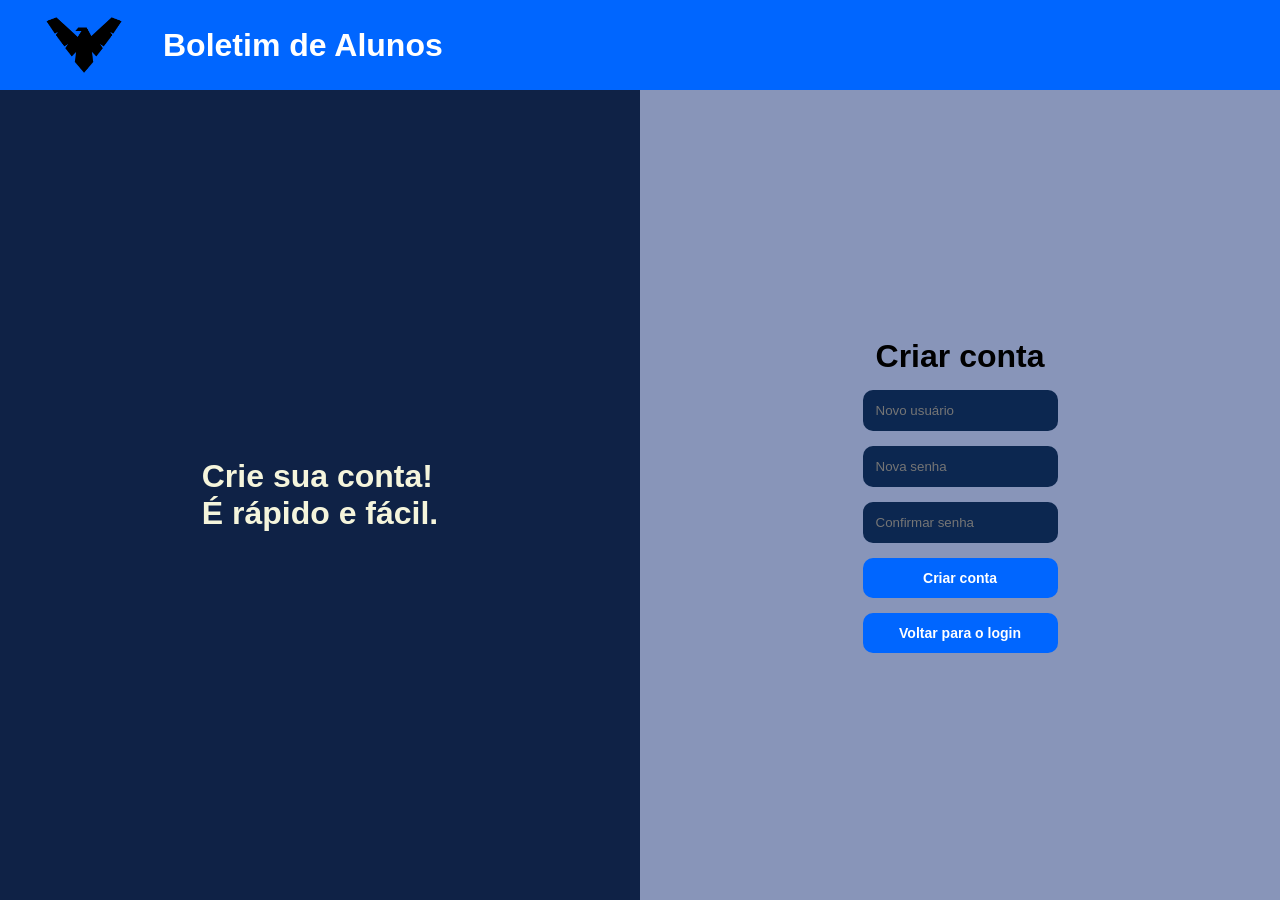
<file: firebase-easy/login/cadastro.html>
<!DOCTYPE html>
<html lang="pt-BR">
<head>
  <meta charset="UTF-8">
  <meta name="viewport" content="width=device-width, initial-scale=1.0">
  <title>Criar conta - BoletimDB</title>
  <link rel="stylesheet" href="login.css">
</head>
<body>
  <header>
    <img src="../imgs/Nightwing-logo.png" alt="" id="logo">
    <h1>Boletim de Alunos</h1>
  </header>

  <main class="conteudo">
    <div id="esquerda">
      <h1>Crie sua conta!<br>É rápido e fácil.</h1>
    </div>

    <div id="direita">
      <div class="form">
        <h1>Criar conta</h1>
        <input type="text" id="novoLogin" placeholder="Novo usuário">
        <input type="password" id="novaSenha" placeholder="Nova senha">
        <input type="password" id="confirmarSenha" placeholder="Confirmar senha">
        <button id="btnCriar">Criar conta</button>
        <button id="btnVoltar" type="button">Voltar para o login</button>
      </div>
    </div>
  </main>

  <script type="module" src="cadastro.js"></script>
</body>
</html>
</file>
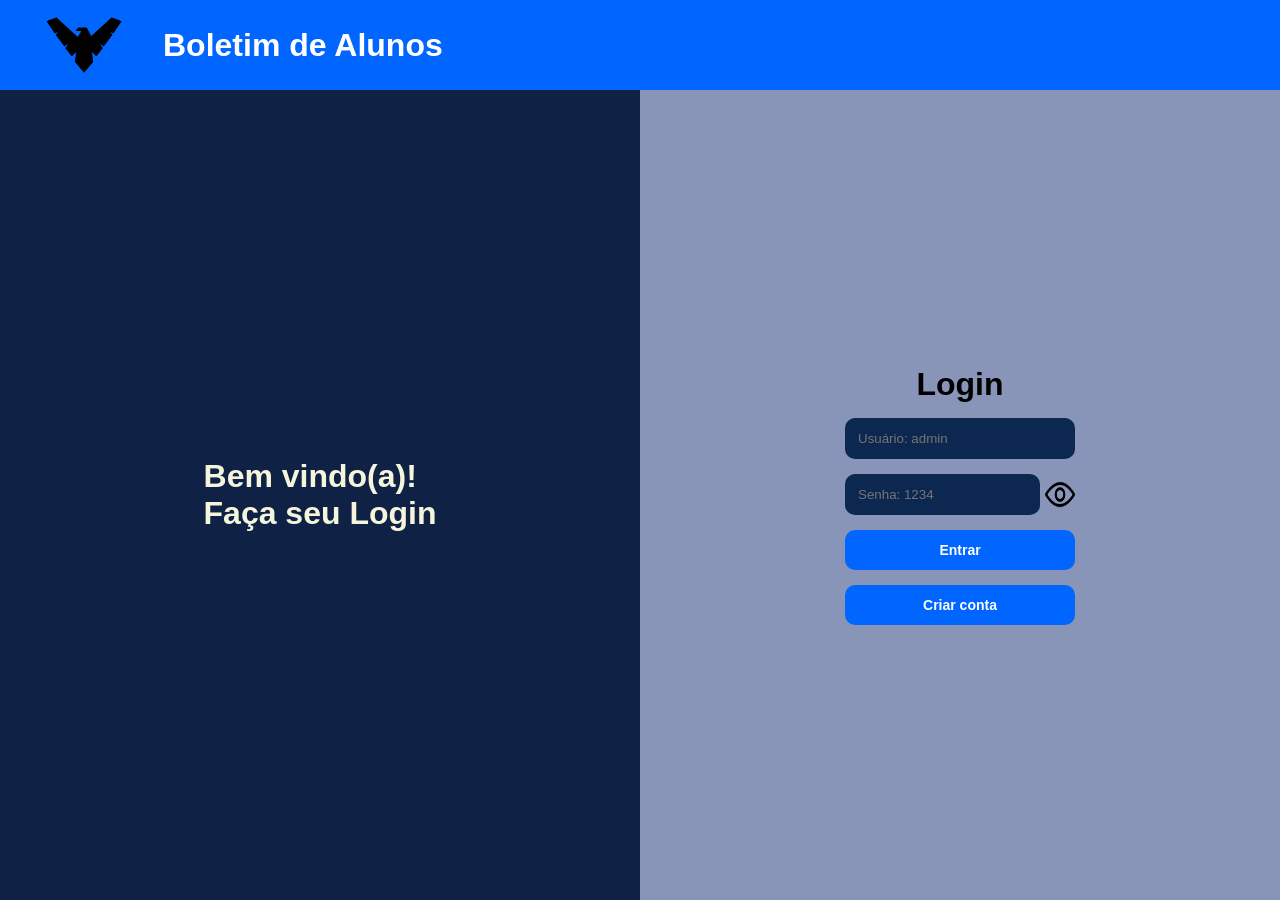
<file: firebase-easy/login/login.html>
<!DOCTYPE html>
<html lang="pt-BR">
<head>
    <meta charset="UTF-8" />
    <meta name="viewport" content="width=device-width, initial-scale=1.0"/>
    <title>Boletim</title>
    <link rel="stylesheet" href="login.css"/>
</head>
<body>
    <header>
        <img src="../imgs/Nightwing-logo.png" alt="" id="logo" />
        <h1>Boletim de Alunos</h1>
    </header>

    <main class="conteudo">
        <div id="esquerda">
          <h1>Bem vindo(a)! <br> Faça seu Login</h1>
        </div>

        <div id="direita">
            <div class="form">
                <h1>Login</h1>

                <input type="text" id="login" placeholder="Usuário: admin" />

                <div class="senha-container">
                    <input type="password" id="senha" placeholder="Senha: 1234" />
                    <img id="btnMostrarSenha" src="../imgs/olho.png" alt="Mostrar Senha">
                </div>

                <button id="btnEntrar">Entrar</button>
                <a id="btnCriarConta" href="cadastro.html">Criar conta</a>
            </div>
        </div>
    </main>

    <script type="module" src="login.js"></script>
</body>
</html>
</file>
<file: firebase-easy/login/login.css>
* { padding: 0; margin: 0; box-sizing: border-box; }
body { width: 100vw; height: 100vh; font-family: Arial, sans-serif; background-color: rgba(27,27,27,.986); color: white; display:flex; flex-direction:column; }
.conteudo { flex:1; display:flex; flex-direction:row; }
#esquerda { flex:1; display:flex; background-color:rgb(15,34,70); justify-content:center; align-items:center; color:beige; }
#direita { flex:1; display:flex; background-color:rgb(136,149,185); justify-content:center; align-items:center; color:black; flex-direction:column; }
header { display:flex; align-items:center; height:10vh; background-color:rgb(0,102,255); padding:0 20px; }
#logo { width:auto; height:80%; margin-right:15px; }
.form { flex-grow:1; display:flex; justify-content:center; align-items:center; flex-direction:column; gap:15px; }
.form input { width:100%; max-width:300px; padding:12px; border-radius:10px; background-color:rgb(12,39,80); color:white; border:1px solid transparent; outline:none; }
.form input:focus { border-color:rgb(0,102,255); }
.form button, #btnCriarConta { width:100%; max-width:300px; padding:12px; border-radius:10px; border:none; background-color:rgb(0,102,255); color:white; font-weight:bold; cursor:pointer; transition:background .2s; text-align:center; text-decoration:none; font-size:14px; font-family:Arial,sans-serif; }
.form button:hover, #btnCriarConta:hover { background-color:rgb(0,80,200); }
.senha-container { width:100%; max-width:300px; display:flex; gap:5px; }
.senha-container input { flex:1; width:auto; }
#btnMostrarSenha { width:30px; height:auto; border:none; color:white; cursor:pointer; }
@media(max-width:650px) { .conteudo { flex-direction:column; } #esquerda { min-height:30vh; } #direita { min-height:70vh; } }
</file>
